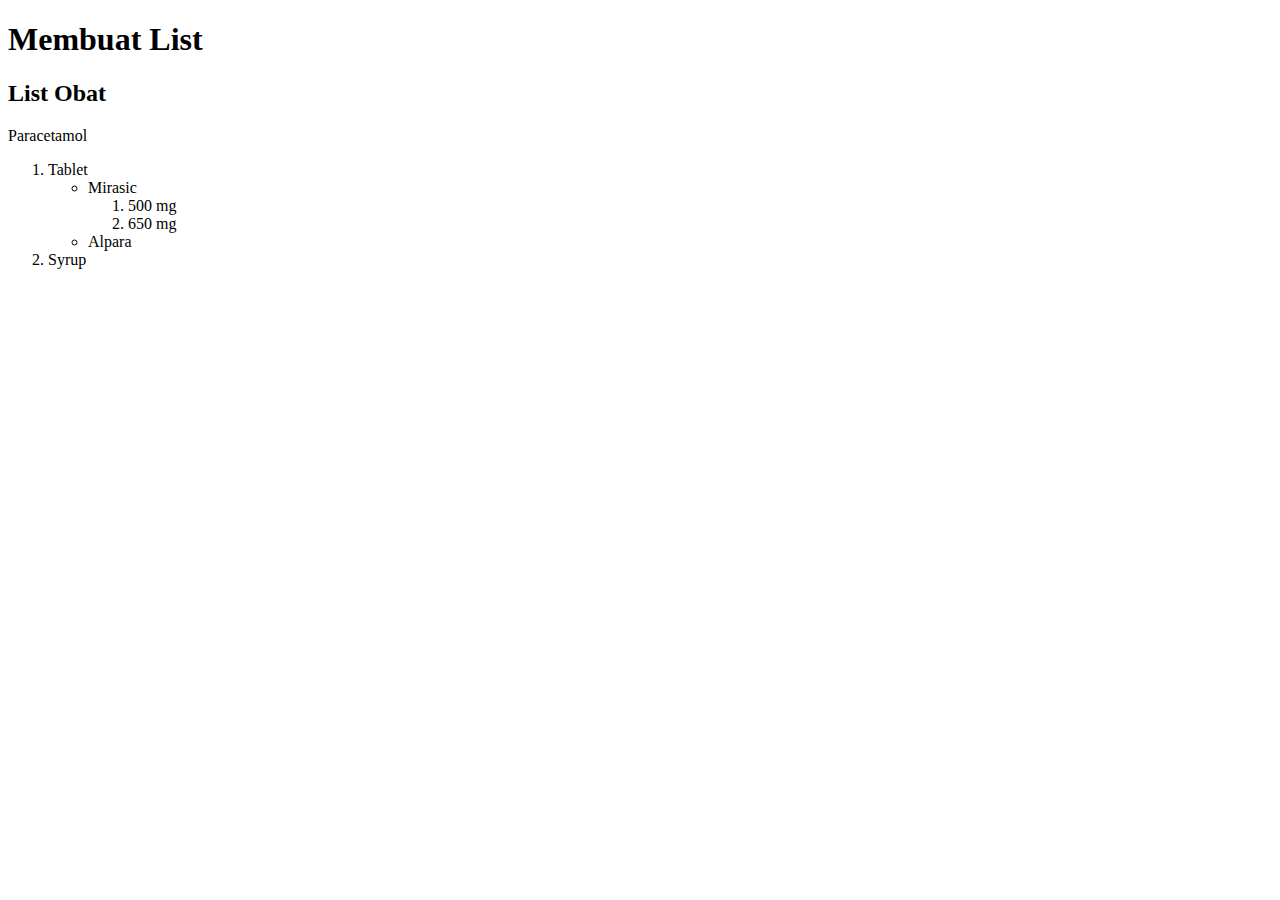
<file: index.html>
<!DOCTYPE html>
<html lang="en">
<head>
    <title>Membuat List</title>
</head>

<body>
    <h1>Membuat List</h1>
    <h2>List Obat</h2>

    <p>Paracetamol</p>
    <ol>
        <li>Tablet
            <ul>
                <li>Mirasic</li>
                   <ol>
                       <li>500 mg</li>
                       <li>650 mg</li>
                   </ol>
                <li>Alpara</li>
            </ul>
        </li>
        <li>
            Syrup
        </li>
    </ol>
    
</body>
</html>
</file>
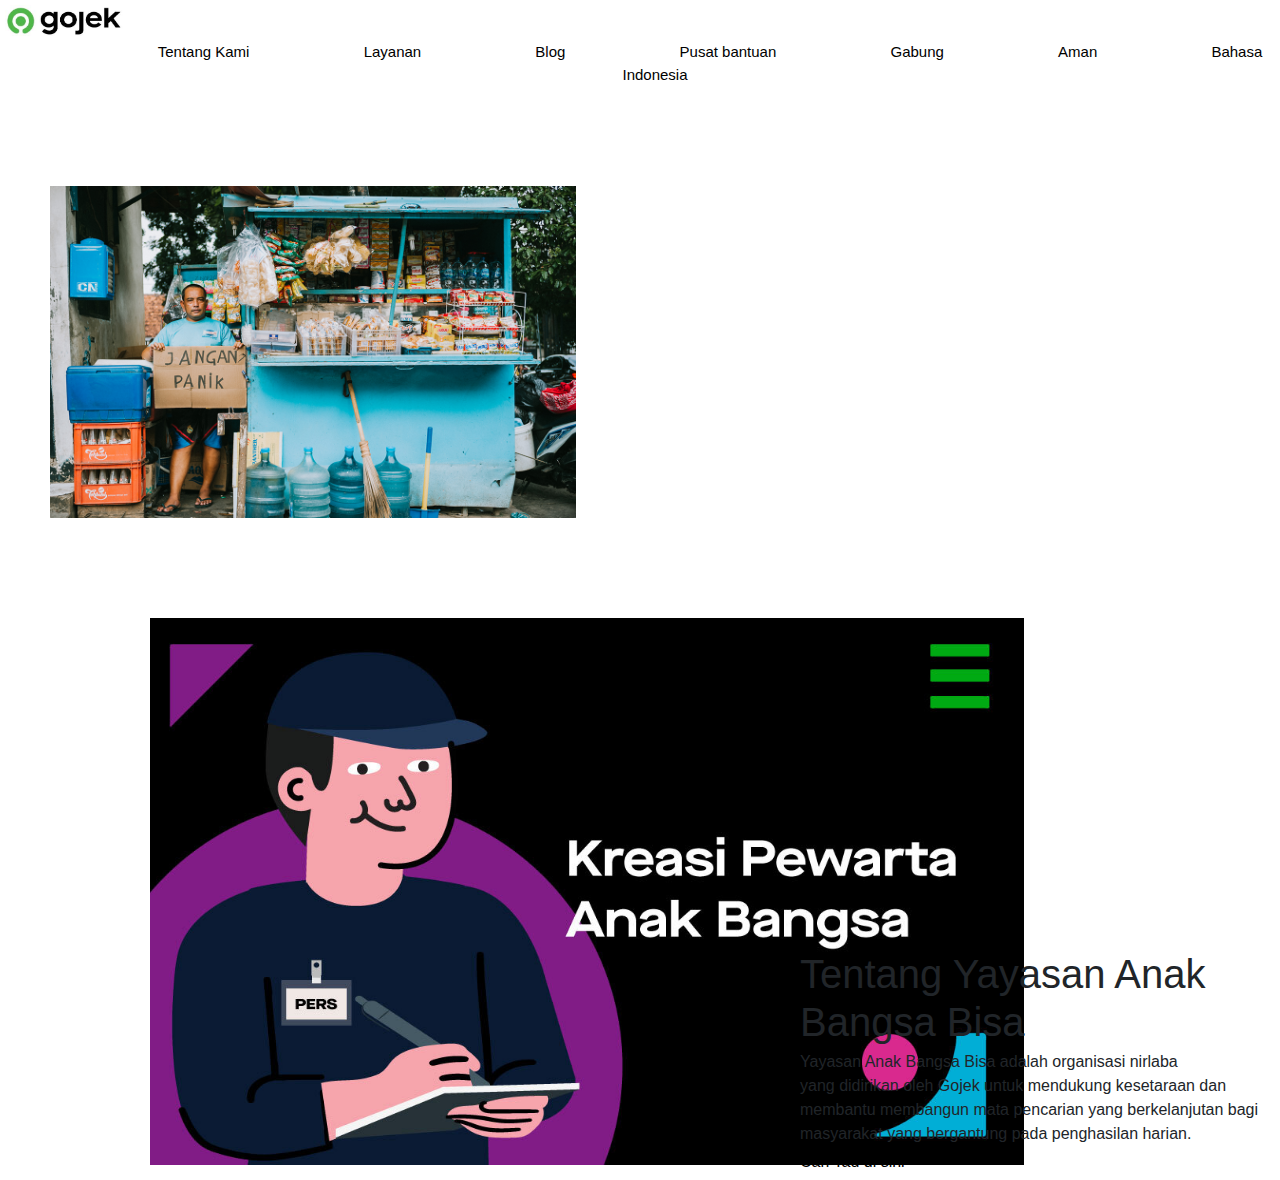
<file: anakbangsa.html>
<!DOCTYPE html>
<html lang="en">
<head>
    <meta charset="UTF-8">
    <meta name="viewport" content="width=device-width, initial-scale=1.0">
    <link rel="stylesheet" href="https://maxcdn.bootstrapcdn.com/bootstrap/4.5.2/css/bootstrap.min.css">
    <script src="https://ajax.googleapis.com/ajax/libs/jquery/3.5.1/jquery.min.js"></script>
    <script src="https://cdnjs.cloudflare.com/ajax/libs/popper.js/1.16.0/umd/popper.min.js"></script>
    <script src="https://maxcdn.bootstrapcdn.com/bootstrap/4.5.2/js/bootstrap.min.js"></script>
    <title>Anak Bangsa</title>
    <link rel="stylesheet" href="stylecssmid.css">
</head>
<body>
    <img class="index" src="gojek.jpg" alt="Logo Gojek" style="width: 10%;">
    <ul class="index_1">
        <li><a href="">Tentang Kami</a></li>
        <li><a href="">Layanan</a></li>
        <li><a href="">Blog</a></li>
        <li><a href="">Pusat bantuan</a></li>
        <li><a href="">Gabung</a></li>
        <li><a href="">Aman</a></li>
        <li><a href="">Bahasa Indonesia</a></li>
    </ul>
    <img class="ab_a" src="yayasan-anak-bangsa-bisa.jpg" alt="Yayasan Anak Bangsa Biasa" style="width: 45%;">
    <h1 class="ab1">Tentang Yayasan Anak<br> Bangsa Bisa</h1>
    <p class="ab2">Yayasan Anak Bangsa Bisa adalah organisasi nirlaba<br>
        yang didirikan oleh Gojek untuk mendukung kesetaraan dan<br>
        membantu membangun mata pencarian yang berkelanjutan bagi<br>masyarakat yang bergantung pada penghasilan harian.</p>
    <p class="ab3"><a href="https://www.anakbangsabisa.org/">Cari Tau di sini</a></p>
    <img class="ab_b" src="kreasi-pewarta-anak-bangsa.jpg" alt="Kreasi Anak Bangsa" style="width: 80%;">
</body>
</html>
</file>
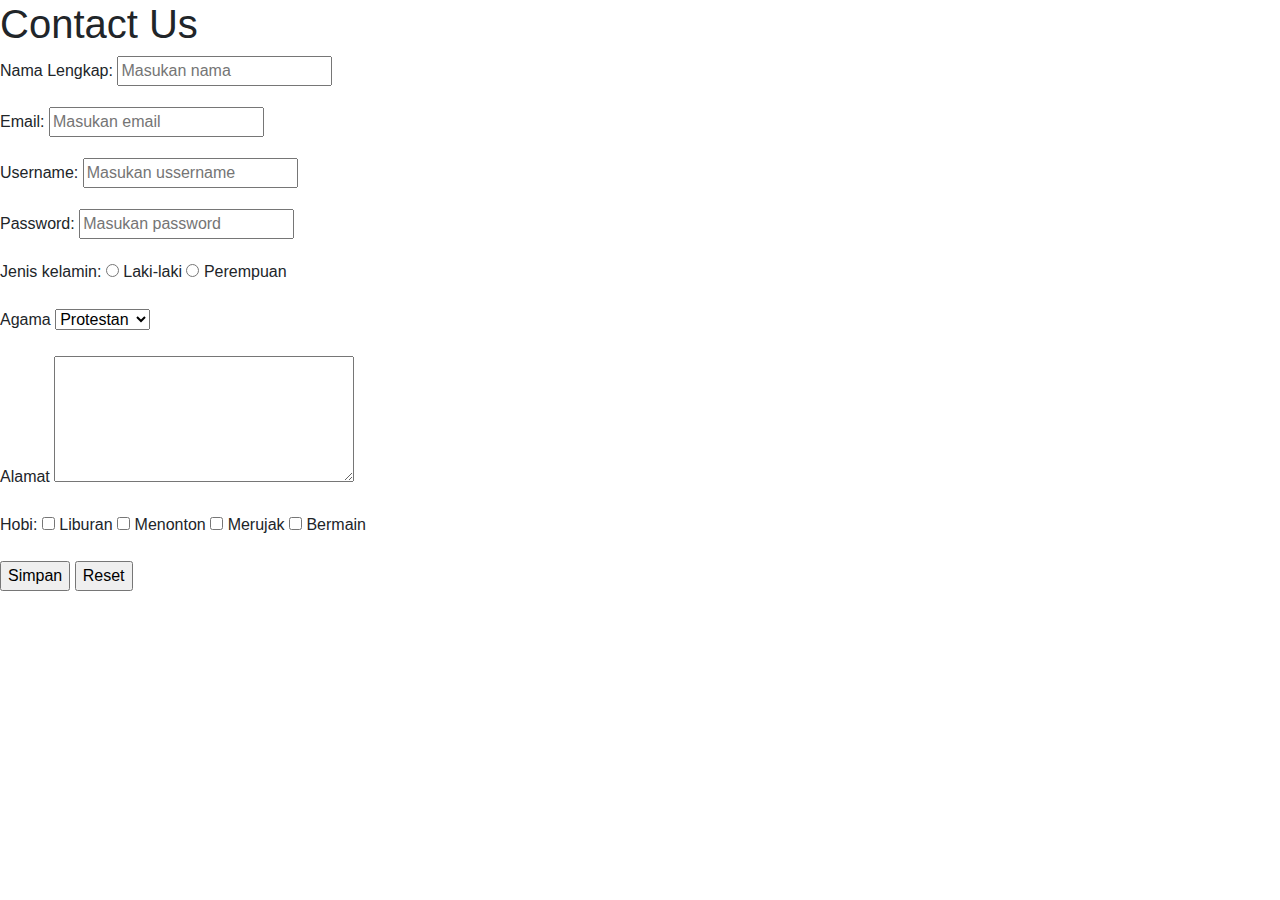
<file: contact_us.html>
<!DOCTYPE html>
<html lang="en">
<head>
    <meta charset="UTF-8">
    <meta name="viewport" content="width=device-width, initial-scale=1.0">
    <link rel="stylesheet" href="https://maxcdn.bootstrapcdn.com/bootstrap/4.5.2/css/bootstrap.min.css">
    <script src="https://ajax.googleapis.com/ajax/libs/jquery/3.5.1/jquery.min.js"></script>
    <script src="https://cdnjs.cloudflare.com/ajax/libs/popper.js/1.16.0/umd/popper.min.js"></script>
    <script src="https://maxcdn.bootstrapcdn.com/bootstrap/4.5.2/js/bootstrap.min.js"></script>
    <title>Contact</title>
    <link rel="stylesheet" href="stylecssmid.css">
</head>
<body class="contact">
    <form class="contact_2">
        <h1 class="contact_1">Contact Us </h1>
        <p><label>Nama Lengkap: </label> <input type="text" id="nama" name="nama" placeholder="Masukan nama" required></p>
         <P><label>Email: </label> <input type="text" id="email" name="email" placeholder="Masukan email" required></P>
         <P><label>Username: </label> <input type="text" id="username" name="username" placeholder="Masukan ussername" required></P>
         <P><label>Password: </label> <input type="text" id="password" name="password" placeholder="Masukan password" required></P>
         <p><label for="jenis kelamin">Jenis kelamin: </label>
             <input type="radio" id="laki-laki" name="jenis_kelamin" value="laki-laki">
             <label for="laki-laki">Laki-laki</label>
             <input type="radio" id="perempuan" name="jenis_kelamin" value="perempuan">
             <label for="perempuan">Perempuan</label>
        <p>
             <label for="agama">Agama</label>
             <select name="agama">
                 <option value="pt">Protestan</option>
                 <option value="il">Islam</option>
                 <option value="bd">Budha</option>
                 <option value="kh">Konghucu</option>
                 <option value="kt">Katolik</option>
             </select>
         </p>
         <p>
            <label for="alamat">Alamat</label>
            <textarea id="alamat" name="alamat" rows="5" cols="30"></textarea>
        </p>
        <p>
         <p>
             <label for="hobi">Hobi:</label>
             <input type="checkbox" id="hobi1" name="hobi1" value="hobi1">
             <label for="belajar">Liburan</label>
             <input type="checkbox" id="hobi2" name="hobi2" value="hobi2">
             <label for="olahraga">Menonton</label>
             <input type="checkbox" id="hobi3" name="hobi3" value="hobi3">
             <label for="main musik">Merujak</label>
             <input type="checkbox" id="hobi4" name="hobi4" value="hobi4">
             <label for="memelihara binatang">Bermain</label>
         </p>
         <p>
             <input type="submit" value="Simpan">
             <input type="reset" value="Reset">
         </p>
    </form>
</body>
</html>
</file>
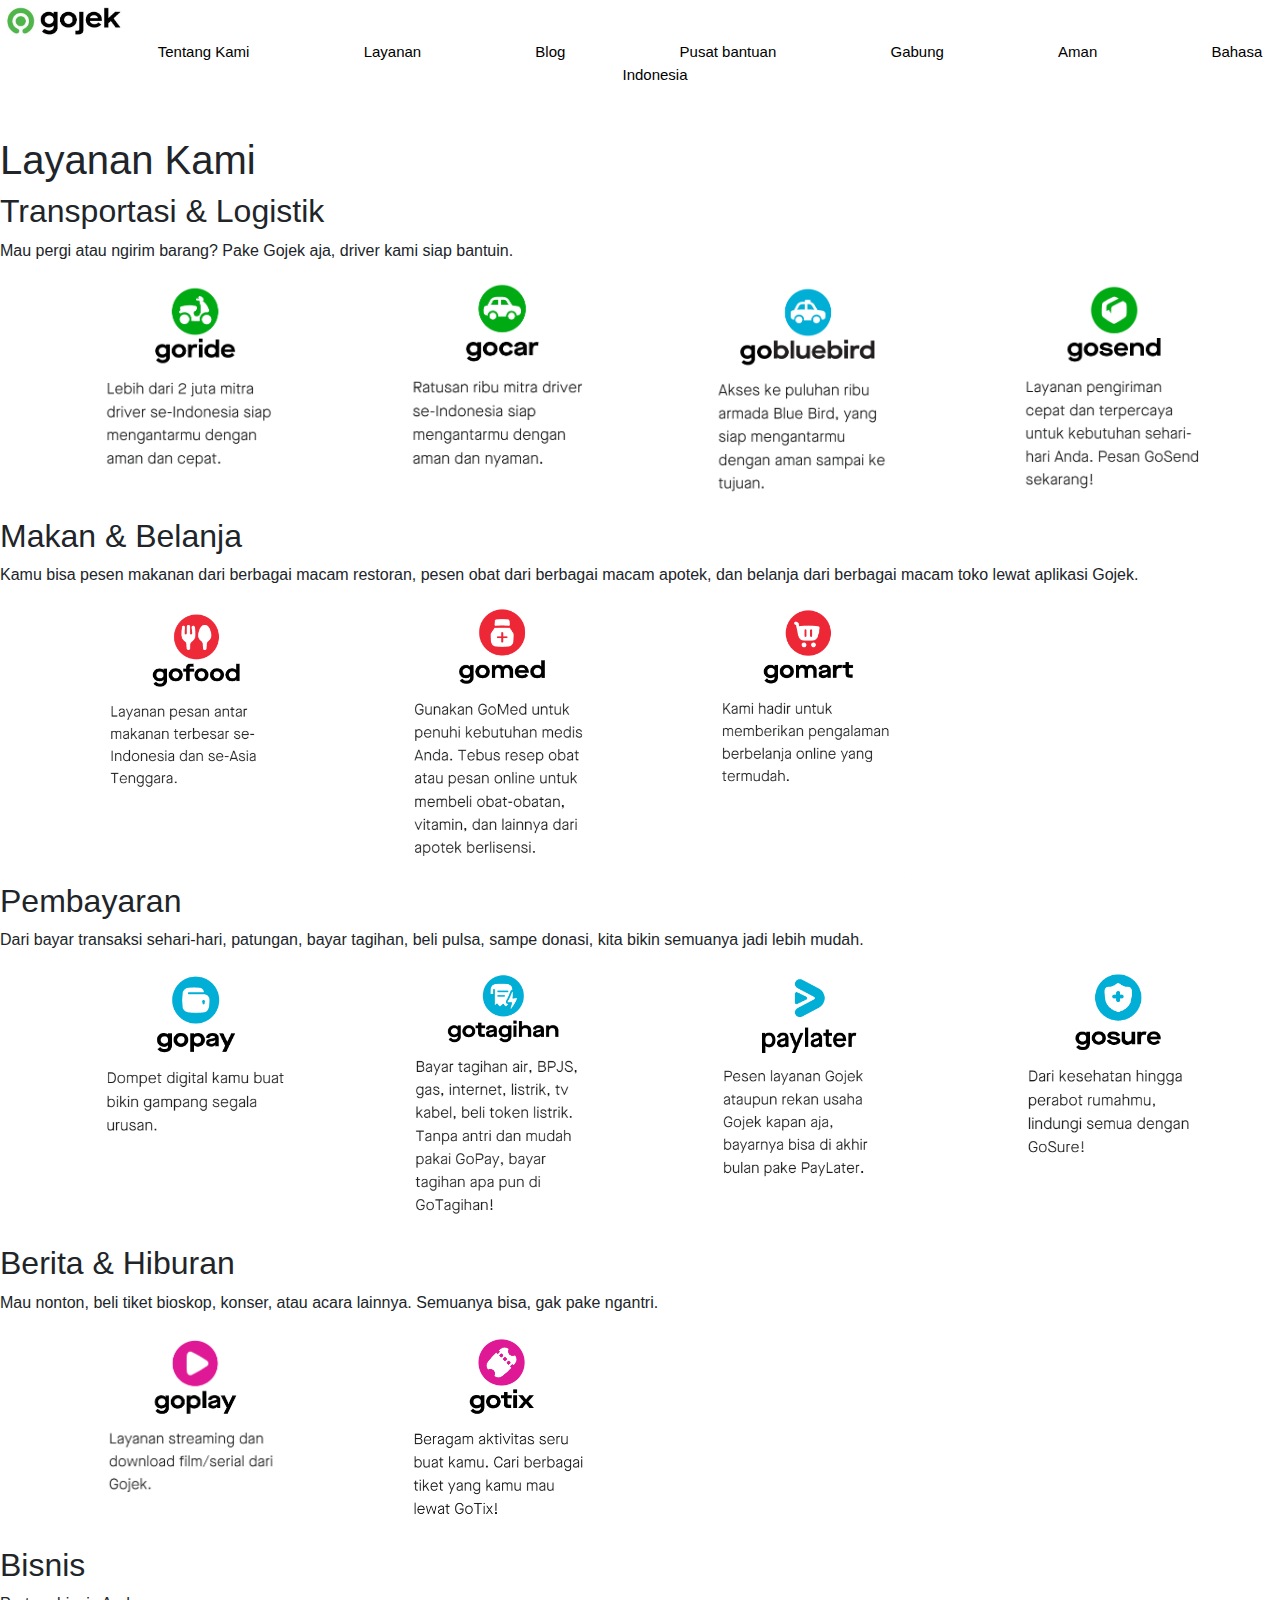
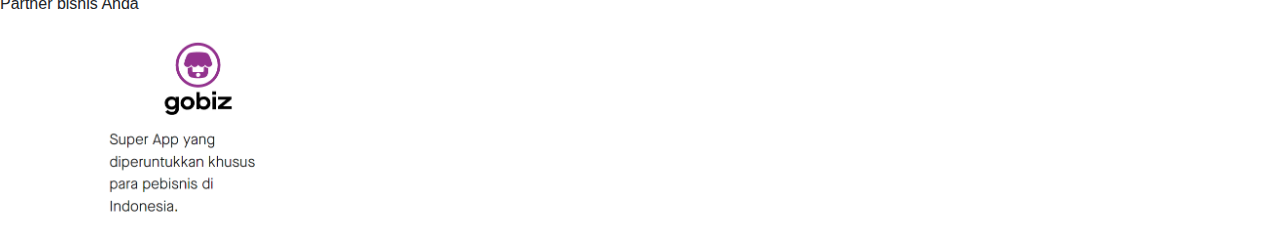
<file: layanankami.html>
<!DOCTYPE html>
<html lang="en">
<head>
    <meta charset="UTF-8">
    <meta name="viewport" content="width=device-width, initial-scale=1.0">
    <link rel="stylesheet" href="https://maxcdn.bootstrapcdn.com/bootstrap/4.5.2/css/bootstrap.min.css">
    <script src="https://ajax.googleapis.com/ajax/libs/jquery/3.5.1/jquery.min.js"></script>
    <script src="https://cdnjs.cloudflare.com/ajax/libs/popper.js/1.16.0/umd/popper.min.js"></script>
    <script src="https://maxcdn.bootstrapcdn.com/bootstrap/4.5.2/js/bootstrap.min.js"></script>
    <title>Layanan Kami</title>
    <link rel="stylesheet" href="stylecssmid.css">
</head>
<body>
    <img class="index" src="gojek.jpg" alt="Logo Gojek" style="width: 10%;">
    <ul class="index_1">
        <li><a href="">Tentang Kami</a></li>
        <li><a href="">Layanan</a></li>
        <li><a href="">Blog</a></li>
        <li><a href="">Pusat bantuan</a></li>
        <li><a href="">Gabung</a></li>
        <li><a href="">Aman</a></li>
        <li><a href="">Bahasa Indonesia</a></li>
    </ul>
    <h1 class="ly">Layanan Kami</h1>
    <h2 class="ly">Transportasi & Logistik</h2>
    <p class="ly">Mau pergi atau ngirim barang? Pake Gojek aja, driver kami siap bantuin.</p>
    <a href="https://www.gojek.com/goride/"><img src="goride-go.png" alt="" style="width: 15%;"></a>
    <a href="https://www.gojek.com/gocar/"><img src="gocar-go.png" alt="" style="width: 15%;"></a>
    <a href="https://www.gojek.com/gobluebird/"><img src="gobluebird-go.png" alt="" style="width: 15%;"></a>
    <a href="https://www.gojek.com/gosend/"><img src="gosend-go.png" alt="" style="width: 15%;"></a>
    <h2 class="ly">Makan & Belanja</h2>
    <p class="ly">Kamu bisa pesen makanan dari berbagai macam restoran, pesen obat dari berbagai macam apotek, dan belanja dari berbagai macam toko lewat aplikasi Gojek.</p>
    <a href="https://www.gojek.com/gofood/"><img src="gofood-go.png" alt="" style="width: 15%;"></a>
    <a href="https://www.gojek.com/gomed/"><img src="gomed-go.png" alt="" style="width: 15%;"></a>
    <a href="https://www.gojek.com/gomart/"><img src="gomart-go.png" alt="" style="width: 15%;"></a>
    <h2 class="ly">Pembayaran</h2>
    <p class="ly">Dari bayar transaksi sehari-hari, patungan, bayar tagihan, beli pulsa, sampe donasi, kita bikin semuanya jadi lebih mudah.    </p>
    <a href="https://www.gojek.com/gopay/"><img src="gopay-go.png" alt="" style="width: 15%;"></a>
    <a href="https://www.gojek.com/gotagihan/"><img src="gotagihan-go.png" alt="" style="width: 15%;"></a>
    <a href="https://www.gojek.com/"><img src="paylater-go.png" alt="" style="width: 15%;"></a>
    <a href="https://www.gojek.com/gosure/"><img src="gosure-go.png" alt="" style="width: 15%;"></a>
    <h2 class="ly">Berita & Hiburan</h2>
    <p class="ly">Mau nonton, beli tiket bioskop, konser, atau acara lainnya. Semuanya bisa, gak pake ngantri.</p>
    <a href="https://www.gojek.com/goplay/"><img src="goplay-go.png" alt="" style="width: 15%;"></a>
    <a href="https://www.gojek.com/gotix/"><img src="gotix-go.png" alt="" style="width: 15%;"></a>
    <h2 class="ly">Bisnis</h2>
    <p class="ly">Partner bisnis Anda</p>
    <a href="https://www.gojek.com/gobiz/"><img src="gobiz-go.png" alt="" style="width: 15%;"></a>
</body>
</html>
</file>
<file: stylecssmid.css>
.index_1{
    font-family: 'Franklin Gothic Medium', 'Arial Narrow', Arial, sans-serif;
    font-size: 15px;
    position: relative;
    margin: 0;
    padding top: 0;
    padding-bottom: 50px;
    list-style-type: none;
    text-align: center;
}
li{
    display: inline;
}
a{
    text-decoration: none;
    padding: 10px 10px;
    margin-left: 90px;
    color: black;
}

.index_2{
    font-family: 'Franklin Gothic Medium', 'Arial Narrow', Arial, sans-serif;
    list-style-type: none;
    position: relative;
}
.ab1{
    position: absolute;
    font-family: 'Segoe UI', Tahoma, Geneva, Verdana, sans-serif;
    left: 800px;
    top: 950px;
}
.ab2{
    position: absolute;
    font-family: 'Segoe UI', Tahoma, Geneva, Verdana, sans-serif;
    left: 800px;
    top: 1050px;
}
.ab3{
    position: absolute;
    font-family: 'Segoe UI', Tahoma, Geneva, Verdana, sans-serif;
    left: 700px;
    top: 1150px ;
}
.ab_a{
    padding-top: 50px;
    padding-left: 50px;
}
.ab_b{
    padding-top: 100px;
    padding-left: 150px;
}
.ly{
    font-family: 'Segoe UI', Tahoma, Geneva, Verdana, sans-serif;
}
</file>
